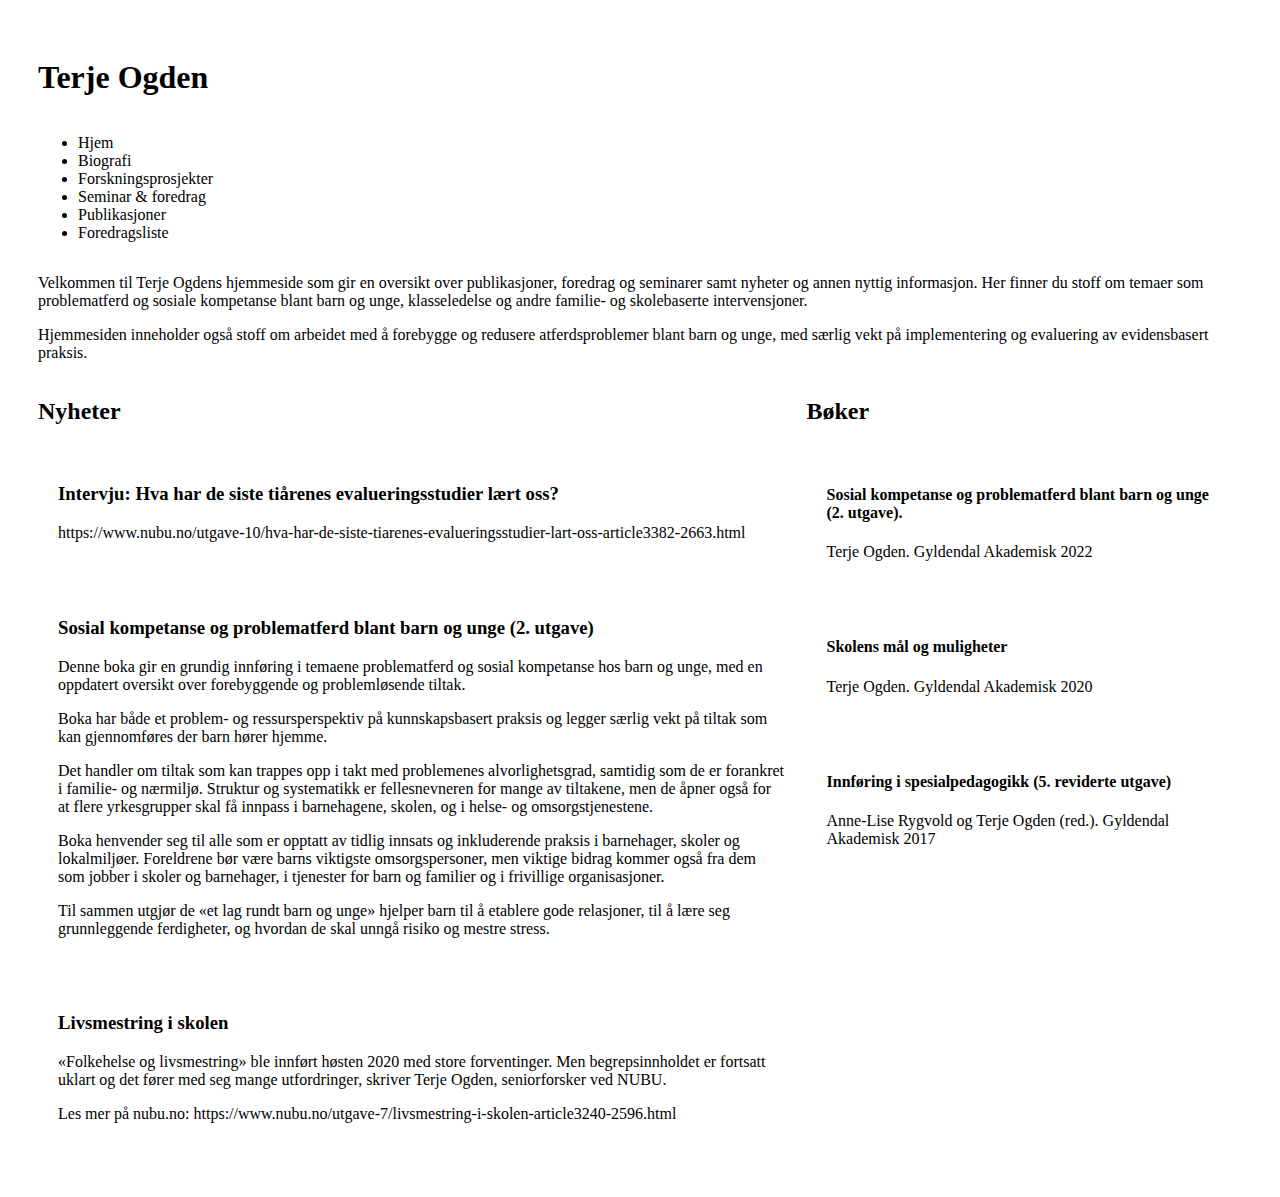
<file: ogden/index.html>
<!DOCTYPE html>
<html lang="en">
  <head>
    <meta charset="UTF-8" />
    <meta name="viewport" content="width=device-width, initial-scale=1.0" />
    <title>Ogden</title>
    <link rel="stylesheet" href="css.css" />
  </head>

  <body>
    <div class="page-wrapper"> <!--page wrapper starts here-->

    <header class="header">
            <h1 class="brand">Terje Ogden</h1>
    </header>
        
    <nav class="nav">
        <ul>
            <li>Hjem</li>
            <li>Biografi</li>
            <li>Forskningsprosjekter</li>
            <li>Seminar & foredrag</li>
            <li>Publikasjoner</li>
            <li>Foredragsliste</li>
        </ul>
    </nav>

    <section class="intro">
        <p>Velkommen til Terje Ogdens hjemmeside som gir en oversikt over publikasjoner, foredrag og seminarer samt nyheter og annen nyttig informasjon. Her finner du stoff om temaer som problematferd og sosiale kompetanse blant barn og unge, klasseledelse og andre familie- og skolebaserte intervensjoner.</p>
        <p>Hjemmesiden inneholder også stoff om arbeidet med å forebygge og redusere atferdsproblemer blant barn og unge, med særlig vekt på implementering og evaluering av evidensbasert praksis.</p>
    </section>

    <section class="news">
        <h2>Nyheter</h2>
        <article class="story story-1">
            <h3 class="article-title">Intervju: Hva har de siste tiårenes evalueringsstudier lært oss?</h3>
            <time></time>
            <p class="article-text">https://www.nubu.no/utgave-10/hva-har-de-siste-tiarenes-evalueringsstudier-lart-oss-article3382-2663.html</p>
        </article>

        <article class="story story-2">
            <h3 class="article-title">Sosial kompetanse og problematferd blant barn og unge (2. utgave)</h3>
            <time></time>
            <p class="article-text">Denne boka gir en grundig innføring i temaene problematferd og sosial kompetanse hos barn og unge, med en oppdatert oversikt over forebyggende og problemløsende tiltak.</p>
            <p class="article-text">Boka har både et problem- og ressursperspektiv på kunnskapsbasert praksis og legger særlig vekt på tiltak som kan gjennomføres der barn hører hjemme. </p>
            <p class="article-text">Det handler om tiltak som kan trappes opp i takt med problemenes alvorlighetsgrad, samtidig som de er forankret i familie- og nærmiljø. Struktur og systematikk er fellesnevneren for mange av tiltakene, men de åpner også for at flere yrkesgrupper skal få innpass i barnehagene, skolen, og i helse- og omsorgstjenestene.</p>
            <p class="article-text">Boka henvender seg til alle som er opptatt av tidlig innsats og inkluderende praksis i barnehager, skoler og lokalmiljøer. Foreldrene bør være barns viktigste omsorgspersoner, men viktige bidrag kommer også fra dem som jobber i skoler og barnehager, i tjenester for barn og familier og i frivillige organisasjoner.</p>
            <p class="article-text">Til sammen utgjør de «et lag rundt barn og unge» hjelper barn til å etablere gode relasjoner, til å lære seg grunnleggende ferdigheter, og hvordan de skal unngå risiko og mestre stress.</p>
        </article>

        <article class="story story-3">
            <h3 class="article-title">Livsmestring i skolen</h3>
            <time></time>   
            <p class="article-text">«Folkehelse og livsmestring» ble innført høsten 2020 med store forventinger. Men begrepsinnholdet er fortsatt uklart og det fører med seg mange utfordringer, skriver Terje Ogden, seniorforsker ved NUBU.</p>
            <p class="article-text">Les mer på nubu.no: https://www.nubu.no/utgave-7/livsmestring-i-skolen-article3240-2596.html</p>
        </article>
    </section>

    <aside class="books">
        <h2>Bøker</h2>
        <article class="book book-1">
            <h4 class="book-title">Sosial kompetanse og problematferd blant barn og unge (2. utgave).</h4>
            <p>Terje Ogden. Gyldendal Akademisk 2022</p>
        </article>
        
        <article class="book book-2">
            <h4 class="book-title">Skolens mål og muligheter</h4>
            <p>Terje Ogden. Gyldendal Akademisk 2020</p>
        </article>

        <article class="book book-3">
            <h4 class="book-title">Innføring i spesialpedagogikk (5. reviderte utgave)</h4>
            <p>Anne-Lise Rygvold og Terje Ogden (red.). Gyldendal Akademisk 2017</p>
        </article>

    </aside>

    </div> <!--page wrapper ends here-->
  </body>
</file>
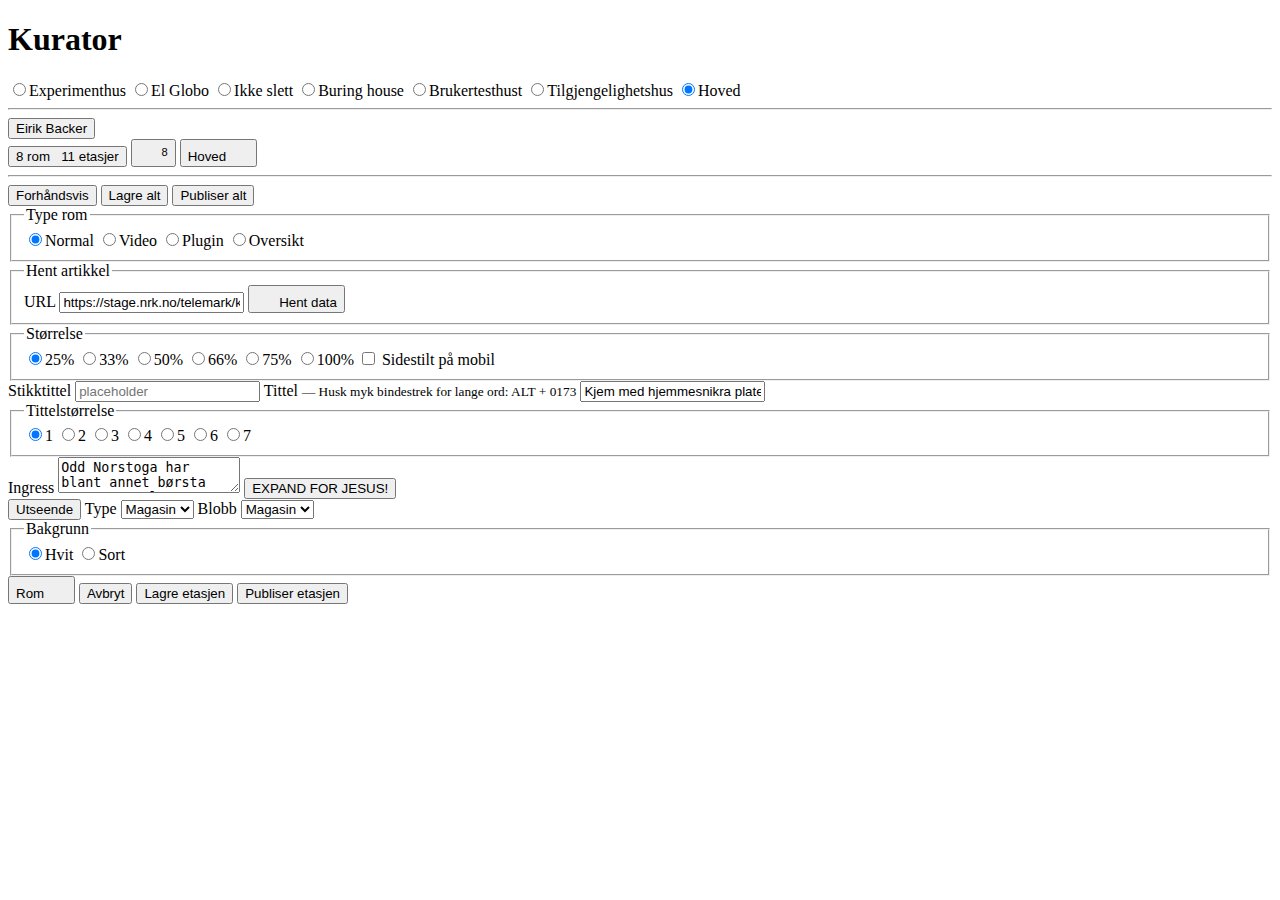
<file: origo/index.html>
<!DOCTYPE html>
<html lang="no" dir="ltr">
  <head>
    <meta charset="utf-8">
    <meta name="viewport" content="width=device-width, initial-scale=1">
    <title>Origo prototype</title>
    <script src="https://static.nrk.no/origo/major/6/origo/origo.min.js"></script>
  </head>
  <body class="org-root org-splitview">

    <header class="org-bar org-bar--primary">
      <h1>Kurator</h1>
      <label class="org-button"><input type="radio" name="house">Experimenthus</label>
      <label class="org-button"><input type="radio" name="house">El Globo</label>
      <label class="org-button"><input type="radio" name="house">Ikke slett</label>
      <label class="org-button"><input type="radio" name="house">Buring house</label>
      <label class="org-button"><input type="radio" name="house">Brukertesthust</label>
      <label class="org-button"><input type="radio" name="house">Tilgjengelighetshus</label>
      <label class="org-button"><input type="radio" name="house" checked>Hoved</label>
      <hr>
      <button class="org-button">Eirik Backer</button>

      <origo-dropdown hidden>
        <button class="org-button">Eirik.Backer@nrk.no</button>
        <hr>
        <a class="org-button" href="#">Innstillinger</a>
        <a class="org-button" href="#">Logg ut</a>
        <button class="org-button">Nesting</button>
        <origo-dropdown hidden>
          <button class="org-button">Eirik.Backer@nrk.no</button>
          <hr>
          <a class="org-button" href="#">Innstillinger</a>
          <a class="org-button" href="#">Logg ut</a>
        </origo-dropdown>
      </origo-dropdown>
    </header>

    <nav class="org-bar org-bar--secondary">
      <button class="org-button org-muted">8 rom &nbsp; 11 etasjer</button>
      <button class="org-button org-muted">
        <svg width="1.429em" height="1.429em" aria-hidden="true"><use xlink:href="#org-user"></use></svg>
        <sup class="org-badge org-color-black">8</sup>
      </button>
      <button class="org-button">Hoved <svg width="1.429em" height="1.429em" aria-hidden="true"><use xlink:href="#org-chevron-open"></use></svg></button>
      <hr>
      <button class="org-button org-button--secondary">Forhåndsvis</button>
      <button class="org-button org-button--secondary">Lagre alt</button>
      <button class="org-button org-button--primary">Publiser alt</button>
    </nav>
    <main>
      <aside style="flex: 0 0 50%"></aside>
      <section style="flex: 0 0 50%; display: flex; flex-direction: column;">
        <div class="org-grid" style="padding:var(--org-large); flex: 1;">
          <fieldset>
            <legend class="org-sr">Type rom</legend>
            <label class="org-button"><input type="radio" name="type" checked>Normal</label>
            <label class="org-button"><input type="radio" name="type">Video</label>
            <label class="org-button"><input type="radio" name="type">Plugin</label>
            <label class="org-button"><input type="radio" name="type">Oversikt</label>
          </fieldset>
  
          <fieldset>
            <legend>Hent artikkel</legend>
            <div class="org-bar">
              <label data-org-tooltip="This is some useful stuff">
                <span class="org-sr">URL</span>
                <input class="org-input" type="text" value="https://stage.nrk.no/telemark/kjem-med-hjemme">
              </label>
              <button class="org-button org-button--secondary">
                <svg width="1.429em" height="1.429em" aria-hidden="true"><use xlink:href="#org-repeat" /></svg>
                Hent data
              </button>
            </div>
          </fieldset>
  
          <fieldset>
            <legend>Størrelse</legend>
            <label class="org-button" data-org-tooltip="This is some useful stuff"><input type="radio" name="size" checked>25%</label>
            <label class="org-button"><input type="radio" name="size">33%</label>
            <label class="org-button"><input type="radio" name="size">50%</label>
            <label class="org-button"><input type="radio" name="size">66%</label>
            <label class="org-button"><input type="radio" name="size">75%</label>
            <label class="org-button"><input type="radio" name="size">100%</label>
            <label><input type="checkbox" class="org-switch"> Sidestilt på mobil</label>
          </fieldset>
  
          <label>Stikktittel <input class="org-input" type="text" placeholder="placeholder"></label>
  
          <label>
            Tittel <small class="org-muted">&mdash; Husk myk bindestrek for lange ord: ALT + 0173</small>
            <input class="org-input" type="text" value="Kjem med hjemmesnikra plate">
          </label>
  
          <fieldset>
            <legend>Tittelstørrelse</legend>
            <label class="org-button"><input type="radio" name="title-size" checked>1</label>
            <label class="org-button"><input type="radio" name="title-size">2</label>
            <label class="org-button"><input type="radio" name="title-size">3</label>
            <label class="org-button"><input type="radio" name="title-size">4</label>
            <label class="org-button"><input type="radio" name="title-size">5</label>
            <label class="org-button"><input type="radio" name="title-size">6</label>
            <label class="org-button"><input type="radio" name="title-size">7</label>
          </fieldset>
  
          <label>
            Ingress
            <textarea class="org-input">Odd Norstoga har blant annet børsta støv av gamler songar når han kjem med den nye plata Aleine heime i morgon. Odd Norstoga har blant annet børsta støv av gamler songar når han kjem med den nye plata Aleine heime i morgon.</textarea>
          </label>
  
          <button type="button">EXPAND FOR JESUS!</button>       <!-- Must be a unstyled button placed before content -->
          <origo-expand hidden>                       <!-- Toggle hidden attribute to expand/unexpand -->
            <p>One</p>
            <p>Two</p>
            <p>Three</p>
          </origo-expand>

          <div>
            <button>Utseende</button>
            <origo-expand class="org-grid org-color-shade">
              <label class="org-6of12">Type <select class="org-input"><option>Magasin</option></select></label>
              <label class="org-6of12">Blobb <select class="org-input"><option>Magasin</option></select></label>
              <fieldset>
                <legend>Bakgrunn</legend>
                <label class="org-button"><input type="radio" name="background" checked>Hvit</label>
                <label class="org-button"><input type="radio" name="background">Sort</label>
              </fieldset>
            </origo-expand>
          </div>
        </div>
        <nav class="org-bar org-bar--secondary" style="padding-right: var(--org-large)">
          <button class="org-button">Rom <svg width="1.429em" height="1.429em" aria-hidden="true"><use xlink:href="#org-chevron-open"></use></svg></button>
          <button class="org-button">Avbryt</button>
          <button class="org-button org-button--secondary">Lagre etasjen</button>
          <button class="org-button org-button--primary">Publiser etasjen</button>
        </nav>
      </section>
    </main>
  </body>
</html>
</file>
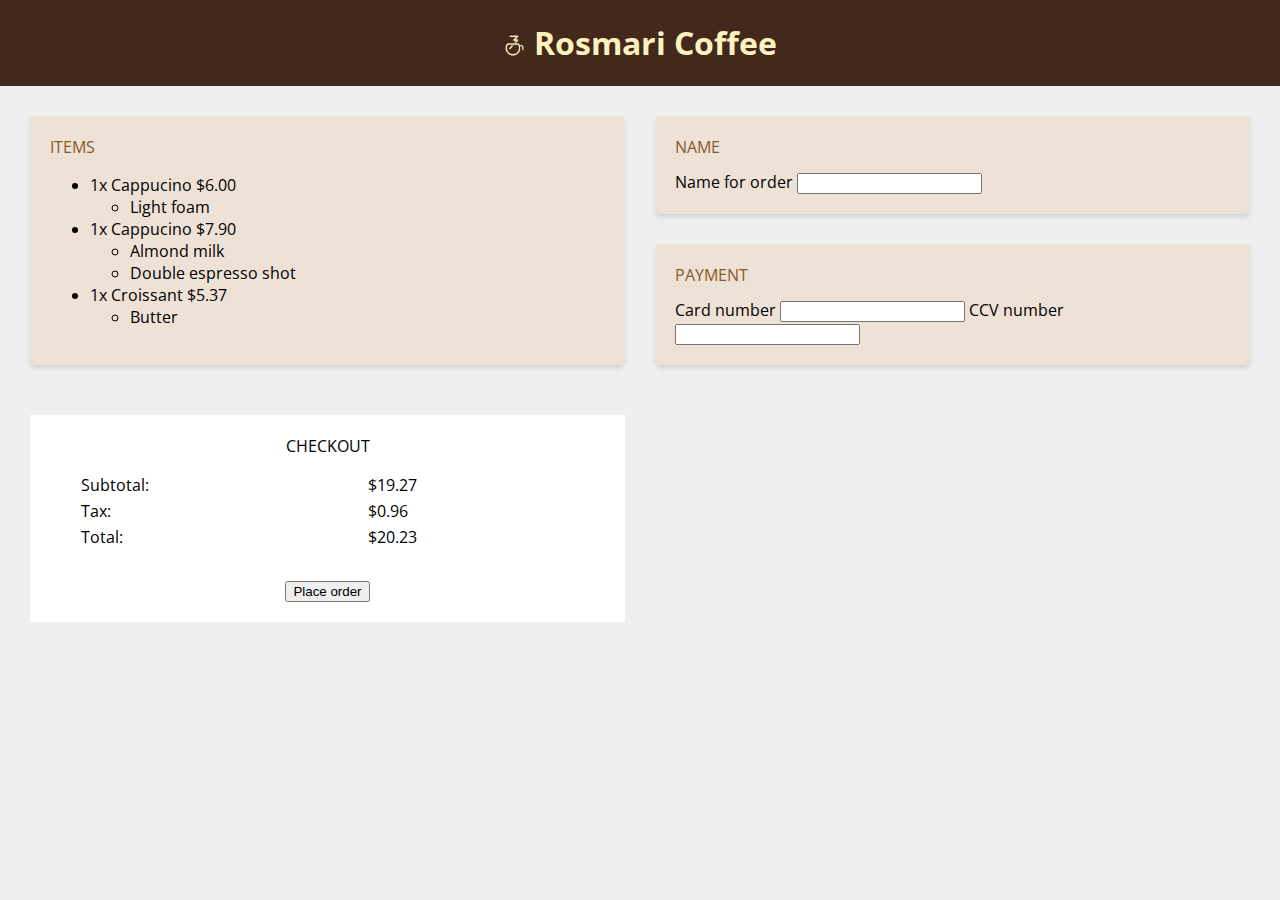
<file: web-development-v3/coffee-masters/index.html>
<!DOCTYPE html>
<html lang="en" />
<head>
    <meta charset="UTF-8" />
    <meta http-equiv="X-UA-Compatible" content="IE=edge" />
    <meta name="viewport" content="width=device-width, initial-scale=1.0" />
    <title>Rosmari Coffee</title>
    <link rel="stylesheet" href="coffee.css" />
    <link rel="preconnect" href="https://fonts.googleapis.com" />
    <link rel="preconnect" href="https://fonts.gstatic.com" crossorigin />
    <link href="https://fonts.googleapis.com/css2?family=Open+Sans:wght@400;700&display=swap" rel="stylesheet"/>
</head>

<body>

<header class="header">
    <h1>
        <img class="logo" src="coffee_masters_logo.png" alt="Coffee Masters logo" />
        rosmari coffee
    </h1>
</header>

<div class="content-wrap">

<section class="order card">
    <h2 class="card-title">Items</h2>
    <ul>
        <li>1x Cappucino $6.00
            <ul>
                <li>Light foam</li>
            </ul>
        </li>  
        <li>1x Cappucino $7.90
            <ul>
                <li>Almond milk</li>
                <li>Double espresso shot</li>
            </ul>
        </li>  
        <li>1x Croissant $5.37
            <ul>
                <li>Butter</li>
            </ul>
        </li>  
    </ul>
</section>

<div class="order-details">
    <section class="card">
        <h2 class="card-title">Name</h2>
        <label for="name">Name for order</label>
        <input type="text" id="name" />
    </section>

    <section class="card">
        <h2 class="card-title">Payment</h2>
            <label for="cc">Card number</label>
            <input type="text" id="cc" />
            <label for="ccv">CCV number</label>
            <input type="text" id="ccv" />
    </section>
</div>

<section class="checkout">
    <h2>Checkout</h2>
    <table class="checkout-table">
      <tbody>
        <tr>
          <td>Subtotal:</td>
          <td>$19.27</td>
        </tr>
        <tr>
          <td>Tax:</td>
          <td>$0.96</td>
        </tr>
        <tr>
          <td>Total:</td>
          <td>$20.23</td>
        </tr>
      </tbody>
    </table>
    <button type="button">Place order</button>
</section>

</div>
</body>
</html>
</file>
<file: ogden/css.css>
* {
    box-sizing: border-box; /* sørger for at størrelser er totalen av boksen og ikke bare innholdet */
  }

  body {
    padding: 30px;
  }

  .header {
    grid-area: header;
  }

  .nav {
    grid-area: nav;
  }

  .intro {
    grid-area: intro;
  }

  .news {
    grid-area: news;
  }
  
  .books {
    grid-area: books;
  }

  .page-wrapper {
    display: grid;
    grid-template-areas:
      "header header header"
      "nav nav nav"
      "intro intro intro"
      "news news books";
  }

  .story {
    padding: 20px;
    /*border-left: 3px solid black;
    border-bottom: 3px solid black;*/
  }

  .book {
    padding: 20px;
  }
</file>
<file: web-development-v3/coffee-masters/coffee.css>
* {
  box-sizing: border-box; /* sørger for at størrelser er totalen av boksen og ikke bare innholdet */
}

body {
  margin: 0;
  padding: 0;
  background-color: #efefef;
  font-family: 'Open Sans', sans-serif;
}

h1 {
  text-transform: capitalize;
}

h2 {
  text-transform: uppercase;
  font-weight: normal;
  font-size: 16px;
  margin-top: 0px;
}

.header {
  background-color: #43281c;
  color: #fbf2c0;
  font-size: 16px;
  font-weight: normal;
  display: flex;
  justify-content: center;
  align-items: center;
}

.logo {
  height: 25px;
  position: relative;
  top: 3px;
}

.card {
  background-color: #eee1d5;
  border-radius: 5px;
  padding: 20px;
  margin-bottom: 30px;
  box-shadow: rgba(0, 0, 0, 0.1) 0px 4px 6px -1px, rgba(0, 0, 0, 0.06) 0px 2px 4px -1px;
}

.card-title {
  color: #885a2d;
}

.content-wrap {
  width: 100%;
  padding: 30px;
  margin: 0 auto;
  display: grid;
  row-gap: 20px;
  column-gap: 30px;
  grid-template-areas:
    "order order-details" 
    "checkout"
    ;
  grid-template-columns: 1fr 1fr;
  
}

.checkout {
  background-color: #ffffff;
  box-shadow: none;
  margin: 0;
  padding: 20px;
  display: flex;
  flex-direction: column;
  align-items: center;
  justify-content: center;
}

.checkout-table {
    width: 100%;
    max-width: 500px;
    margin-bottom: 30px;
}
</file>
